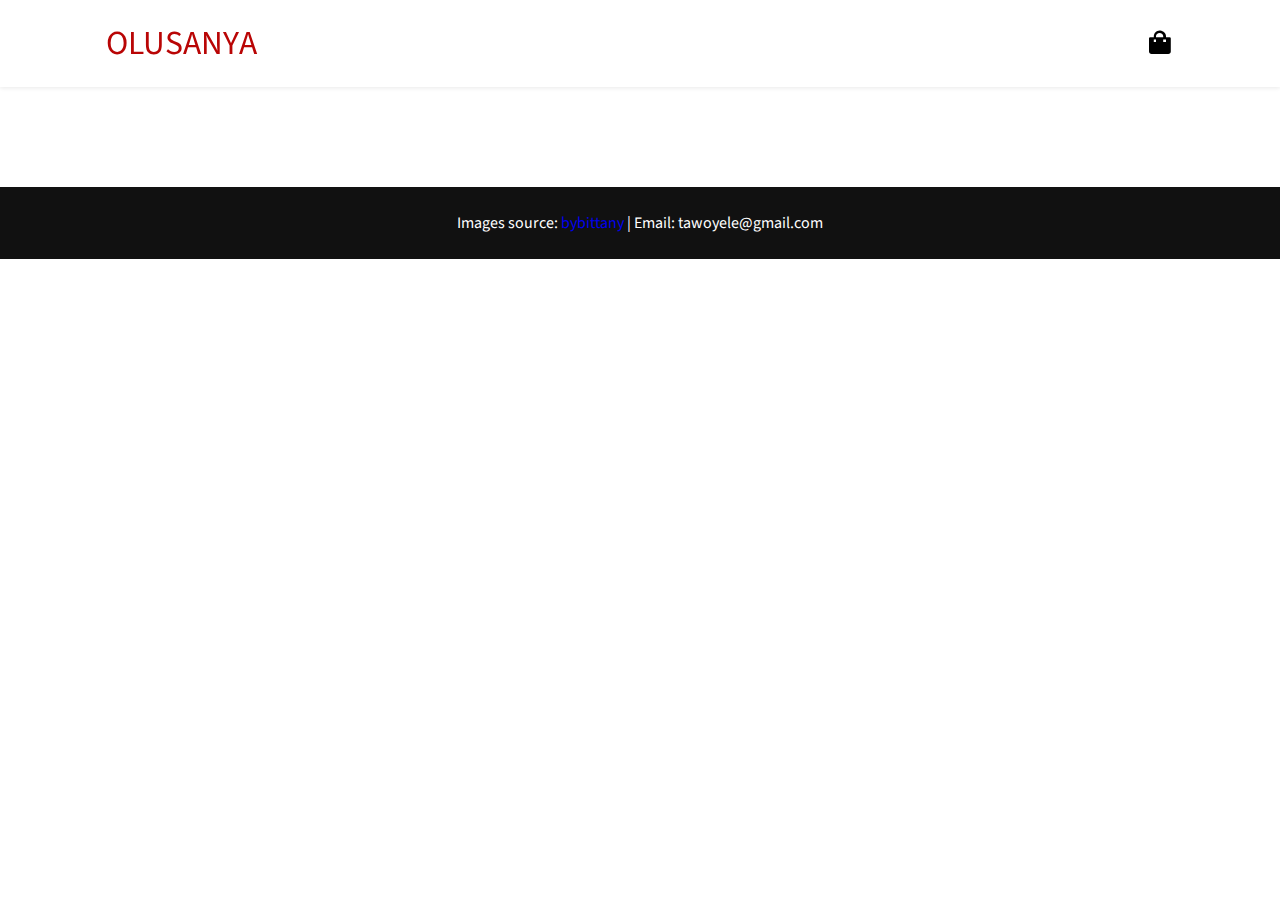
<file: index.html>
<!DOCTYPE html>
<html lang="en">
<head>
    <meta charset="UTF-8">
    <meta http-equiv="X-UA-Compatible" content="IE=edge">
    <meta name="viewport" content="width=device-width, initial-scale=1.0">
    <title>Shopping Store</title>
    <link rel="stylesheet" href="style.css">
    <link href='https://unpkg.com/boxicons@2.1.1/css/boxicons.min.css' rel='stylesheet'>
</head>
<body>
    <header>
        <div class="nav container">
            <a href="home.html" class="logo">OLUSANYA</a>

            <i class='bx bxs-shopping-bag' id="cart-icon"></i>
            <div class="cart">
                <h2 class="cart-title">Cart Items</h2>
                <div class="cart-content" id="cart-content">

                </div>
                <div class="total">
                    <div class="total-title">VAT</div>
                    <div class="total-price">(20%)</div>
                    <div class="vat-title">Total</div>
                    <div class="vat-price">€0</div>
                </div>
                <button type="button" class="btn-buy">Buy Now</button>
                <i class="bx bx-x" id="close-cart"></i>
            </div>
        </div>
    </header>
    <div class="shop container">
        <h2 class="section-title">Our Products</h2><br><br>
        <div class="shop-content" id="shop-content">
            
        </div>
    </div>

    <br><br>
    <footer>
        <span class="far fa-copyright">Images source:</span> <a href="https://bybittany.com/"> bybittany</a>
            |<span> Email: tawoyele@gmail.com</span>
    </footer>
    <script src="main.js"></script>
</body>
</html>
</file>
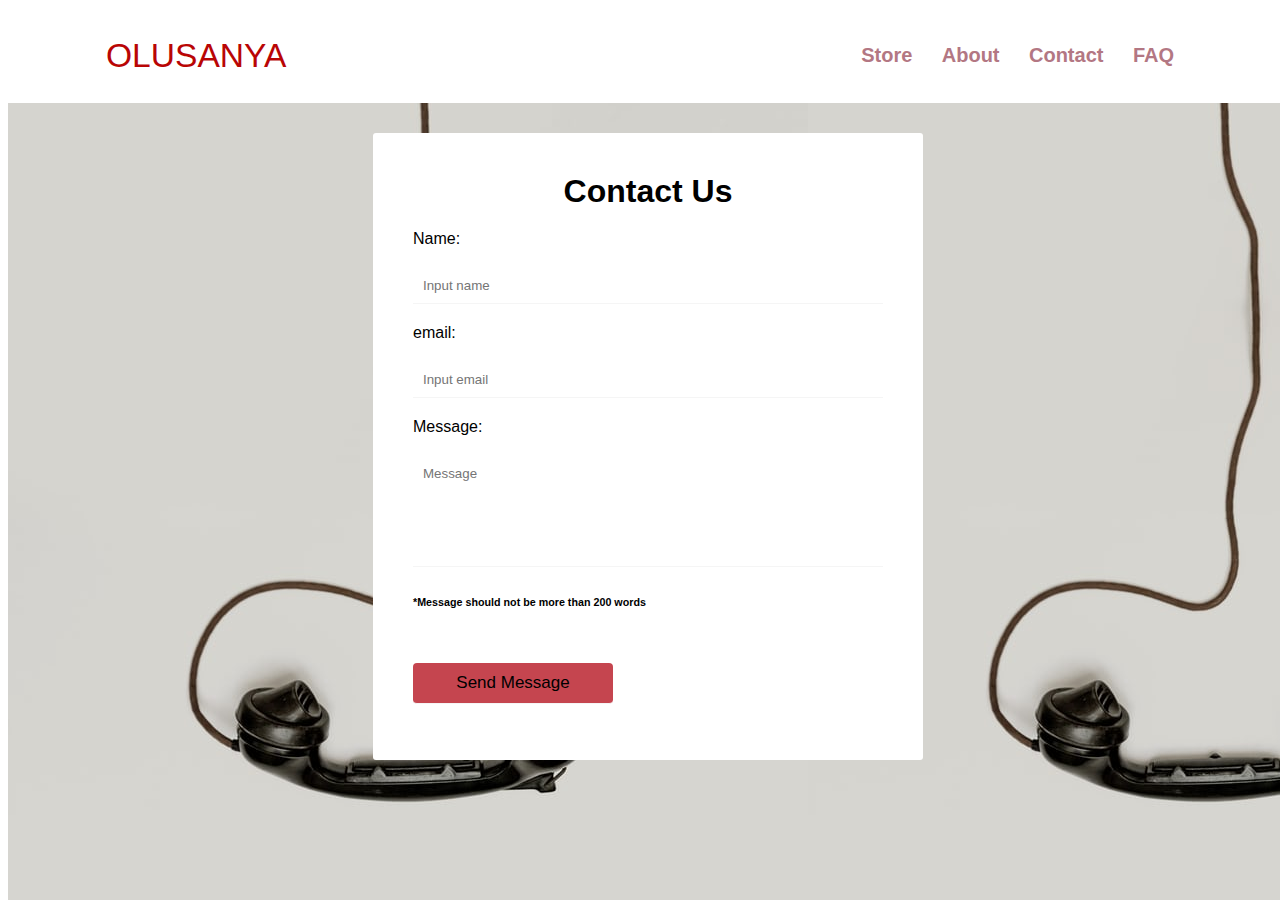
<file: contact.html>
<!DOCTYPE html>
<html lang="en">
<head>
    <meta charset="UTF-8">
    <meta http-equiv="X-UA-Compatible" content="IE=edge">
    <meta name="viewport" content="width=device-width, initial-scale=1.0">
    <title>Contact Page</title>
    <link rel="stylesheet" href="contact.css">
</head>
<body>
    <header>
        <div class="nav container">
            <a href="home.html" class="logo">OLUSANYA</a>
            <ul class="nav-menu">
                <li><a href="index.html" class="nav-btn">Store</a></li>
                <li><a href="home.html#about" class="nav-btn">About</a></li>
                <li><a href="contact.html" class="nav-btn">Contact</a></li>
                <li><a href="faq.html" class="nav-btn">FAQ</a></li>
            </ul>
        </div>
    </header>
    <div id="overlay">
        <form onsubmit="event.preventDefault(); validateForm()">
            <h1>Contact Us</h1>
            <label for="name">Name:</label>
            <input type="text" id="name" placeholder="Input name">
            <small class="error"></small>

            <label for="name">email:</label>
            <input type="text"  id="email" placeholder="Input email">
            <small class="error"></small>

            <label for="message">Message:</label>
            <textarea id="message" placeholder="Message" rows="6"></textarea>
            <small class="error"></small>
            <h6>*Message should not be more than 200 words</h6>

            <div class="center">
                <input type="submit" value="Send Message" class="input">
                <p id="success"></p>
            </div>
        </form>
    </div>
    <script src="contact.js"></script>
</body>
</html>
</file>
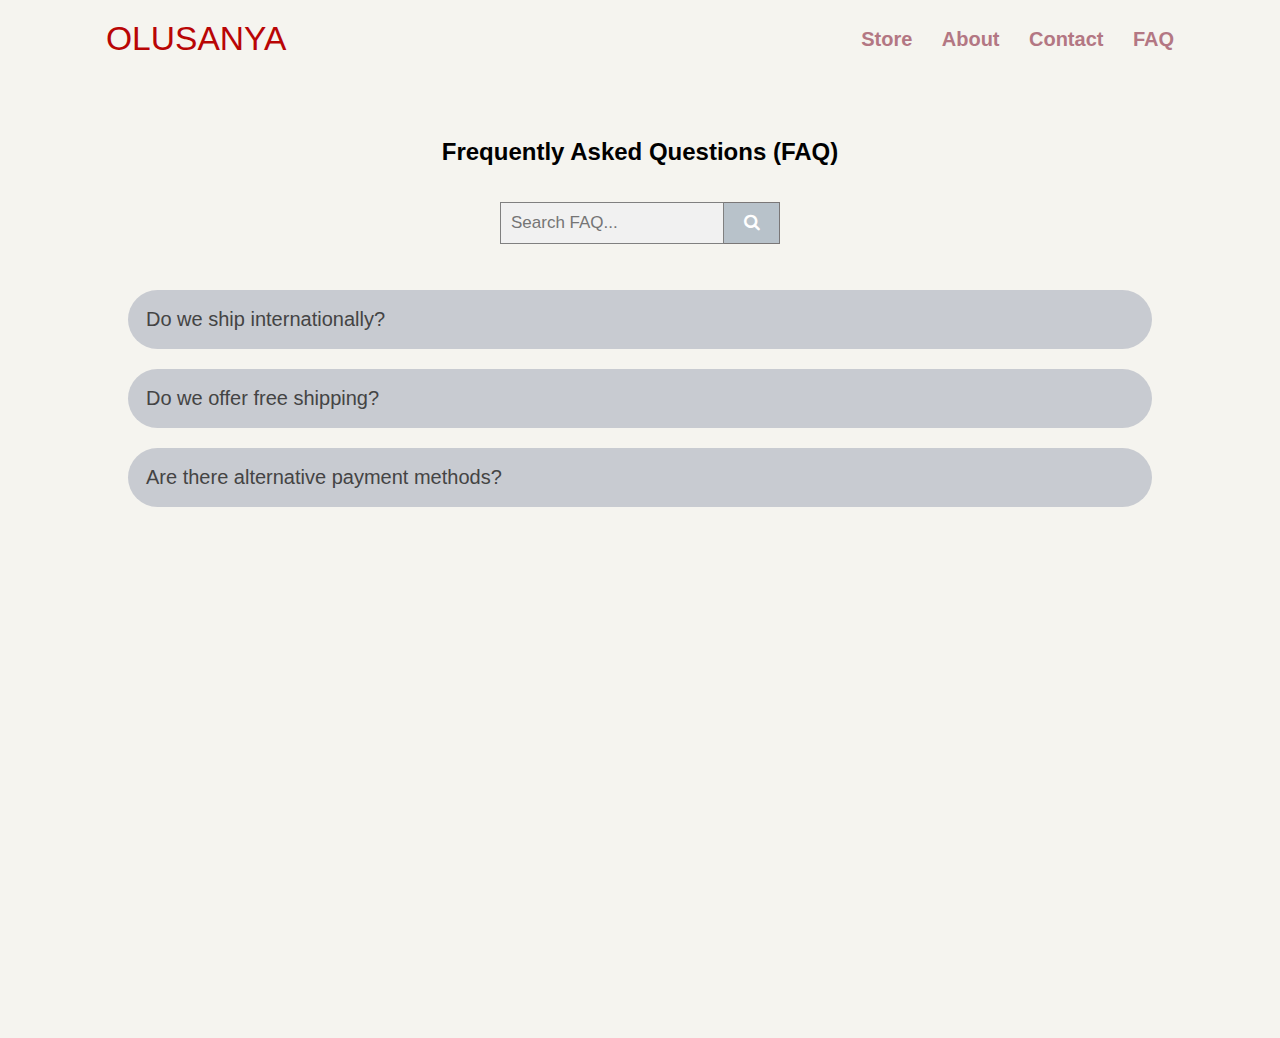
<file: faq.html>
<!DOCTYPE html>
<html lang="en">
<head>
<meta name="viewport" content="width=device-width, initial-scale=1">
<link rel="stylesheet" href="faq.css">
<link rel="stylesheet" href="https://cdnjs.cloudflare.com/ajax/libs/font-awesome/4.7.0/css/font-awesome.min.css">
<title>FAQ page</title>
</head>
<body>
    <header>
        <div class="nav container">
            <a href="home.html" class="logo">OLUSANYA</a>
            <ul class="nav-menu">
                <li><a href="index.html" class="nav-btn">Store</a></li>
                <li><a href="home.html#about" class="nav-btn">About</a></li>
                <li><a href="contact.html" class="nav-btn">Contact</a></li>
                <li><a href="faq.html" class="nav-btn">FAQ</a></li>
            </ul>
        </div>
    </header>
    <section>
    <h2>Frequently Asked Questions (FAQ)</h2> <br><br>
<form class="example" >
  <input type="text" placeholder="Search FAQ..." name="search" id="search-item">
  <button type="submit"><i class="fa fa-search"></i></button>
</form> <br><br>
    <button class="accordion">Do we ship internationally?</button>
    <div class="panel">
    <p>Yes, we ship internationally, but we only ship to the UK, US, Germany and Canada for now.</p>
    </div>

    <button class="accordion">Do we offer free shipping?</button>
    <div class="panel">
    <p>Yes, for now we offer free shipping.</p>
    </div>

    <button class="accordion">Are there alternative payment methods?</button>
    <div class="panel">
    <p>Yes, we also accept direct bank transfers. You can send us a message to request for our bank details.</p>
    </div>
    </section>
<script src="faq.js"></script>
</body>
</html>
</file>
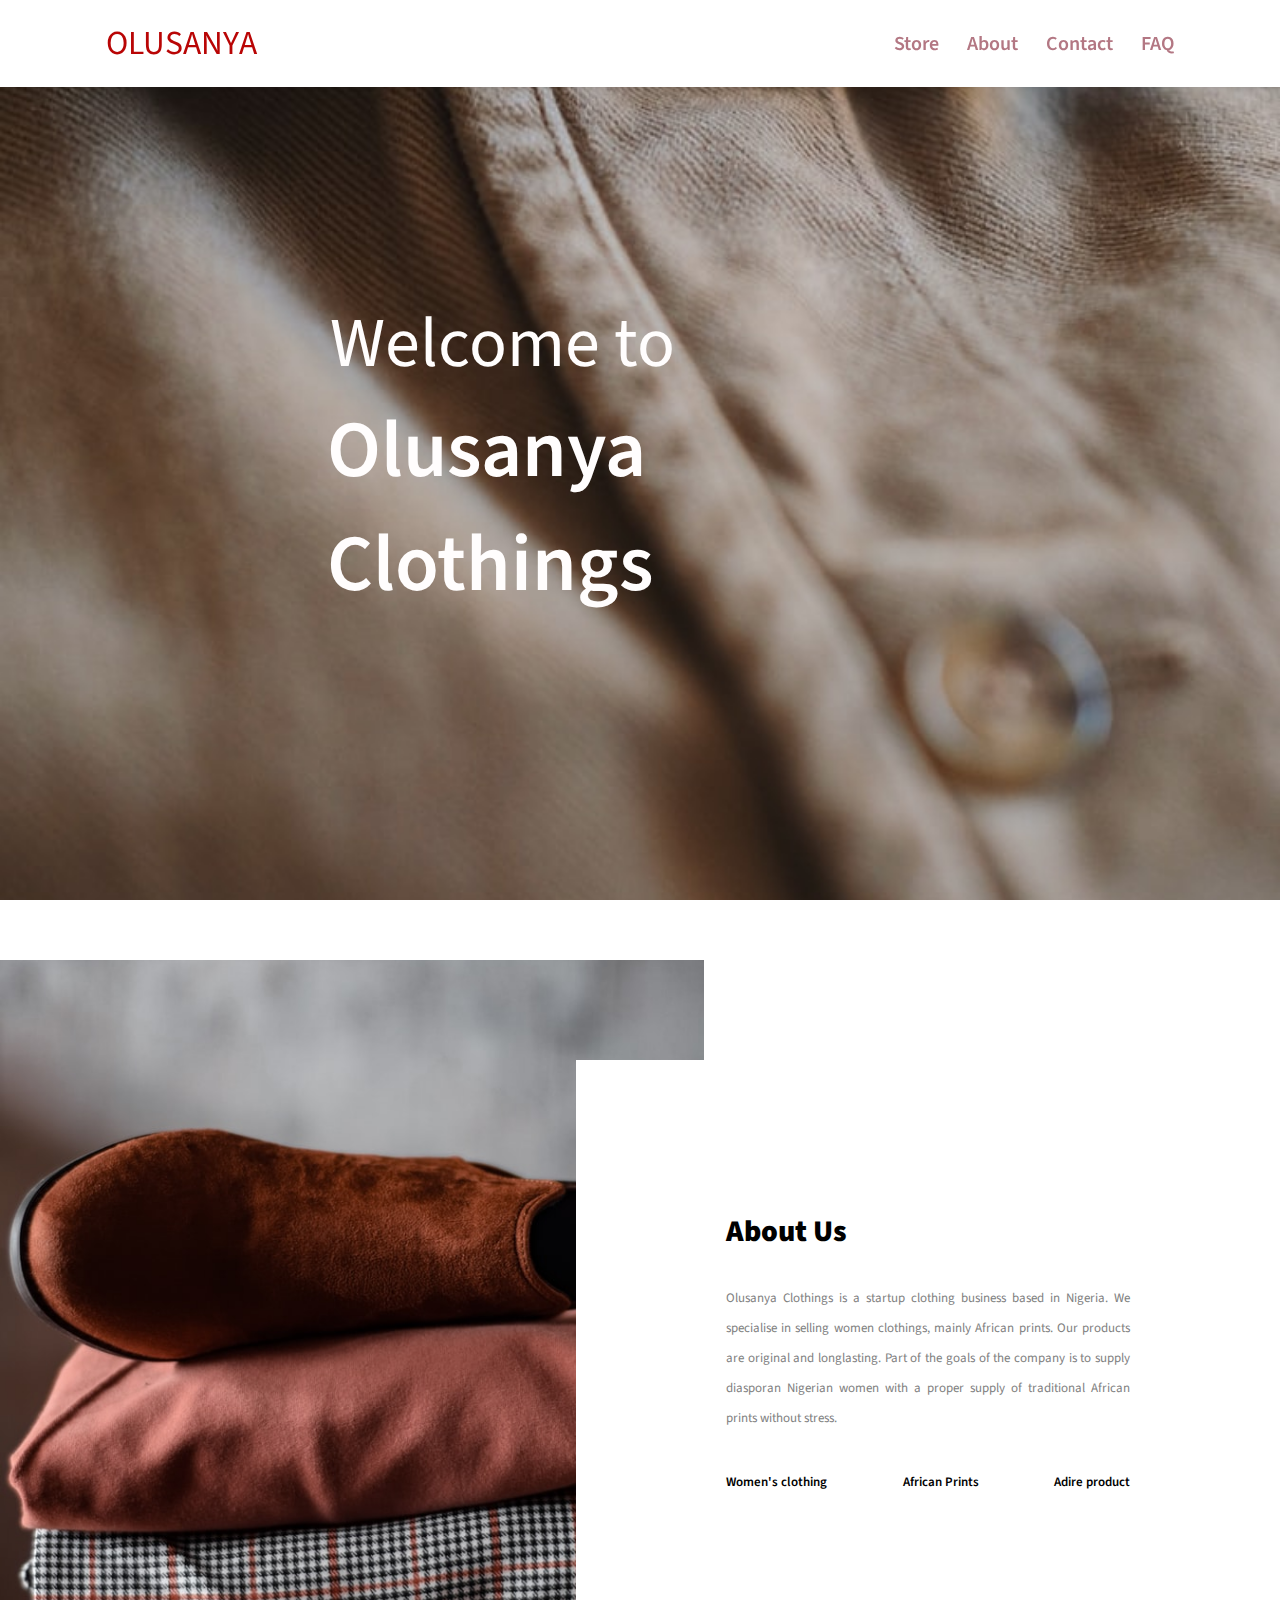
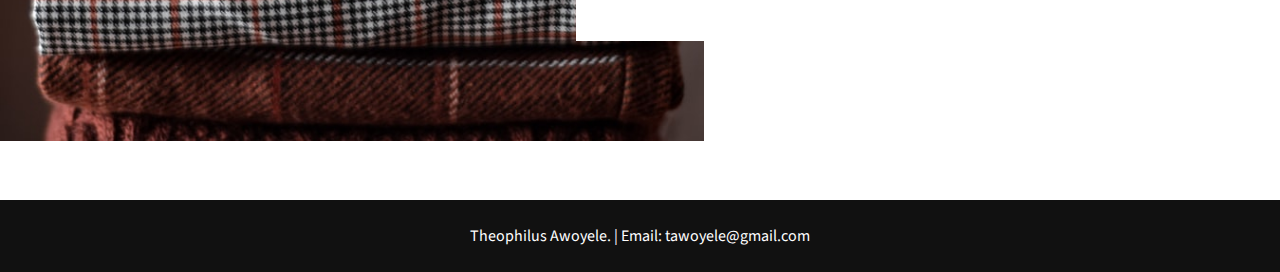
<file: home.html>
<!DOCTYPE html>
<html lang="en">
<head>
    <meta charset="UTF-8">
    <meta http-equiv="X-UA-Compatible" content="IE=edge">
    <meta name="viewport" content="width=device-width, initial-scale=1.0">
    <title>Home and About Page</title>
    <link rel="stylesheet" href="style.css">
    <link href='https://unpkg.com/boxicons@2.1.1/css/boxicons.min.css' rel='stylesheet'>
</head>
<body>
    <header>
        <div class="nav container">
            <a href="#" class="logo">OLUSANYA</a>
            <ul class="nav-menu">
                <li><a href="index.html" class="nav-btn">Store</a></li>
                <li><a href="#about" class="nav-btn">About</a></li>
                <li><a href="contact.html" class="nav-btn">Contact</a></li>
                <li><a href="faq.html" class="nav-btn">FAQ</a></li>
            </ul>
        </div>
    </header>
<div class="home" id="home">
    <div class="width">
        <div class="hm-content">
            <div class="hm-heading1">Welcome to </div>
            <div class="hm-heading2">Olusanya Clothings</div>
            <div class="hm-heading3"> <span class="display"></span></div>
        </div>
    </div>
</div>

<section class="about" id="about">
    <div class="about-section">
        <div class="inner-container">
            <h1>About Us</h1>
            <p class="about-text">
                Olusanya Clothings is a startup clothing business based in Nigeria. We
                specialise in selling women clothings, mainly African prints. Our
                products are original and longlasting. Part of the goals of the
                company is to supply diasporan Nigerian women with a proper supply of
                traditional African prints without stress.
            </p>
            <div class="about-products">
                <span>Women's clothing</span>
                <span>African Prints</span>
                <span>Adire product</span>
            </div>
        </div>
    </div>
</section>

    <footer>
        <span class="far fa-copyright"></span> <span> Theophilus Awoyele.</span>
            | <span> Email: tawoyele@gmail.com</span>
    </footer>
    <script src="main.js"></script>
</body>
</html>
</file>
<file: style.css>
@import url('https://fonts.googleapis.com/css2?family=Source+Sans+Pro:wght@200;400;700;900&display=swap');
*{
    font-family: 'Source Sans Pro', sans-serif;
    margin: 0;
    padding: 0;
    scroll-padding-top: 2rem;
    scroll-behavior: smooth;
    box-sizing: border-box;
    list-style: none;
    text-decoration: none;
}
:root{
    --main-color:rgb(172, 56, 20);
    --text-color:black;
    --bg-color:white;
}
img{
    width: 100%;
}
body{
    color: var(--text-color);
}
.container{
    max-width: 1068px;
    margin: auto;
    width: 100%;
}
header{
    position: fixed;
    top: 0;
    left: 0;
    width: 100%;
    background: var(--bg-color);
    box-shadow: 0 1px 4px hsl(0 4% 15% / 10%);
    z-index: 100;
}
.nav{
    display: flex;
    align-items: center;
    justify-content: space-between;
    padding: 20px 0 ;
}



.nav .nav-menu li{
    list-style:lower-alpha;
    display: inline-block;
}
.nav .nav-menu li a{
    display: block;
    color: rgb(179, 119, 131);
    font-size: 20px;
    font-weight: 600;
    margin-left: 25px;
    transition: color 0.3s ease;
}
.nav .nav-menu li a:hover{
    color: rgb(31, 27, 28);
}

.nav-btn{
    color: rgb(27, 26, 26);
    font-size: 23px;
    cursor: pointer;
    display: none;
}

.logo{
    font-size: 2.1rem;
    color: rgb(185, 5, 5);
    font-weight: 400;
}
.logo:hover{
    color:  rgb(196, 190, 190);
}
#cart-icon{
    font-size: 1.8rem;
    cursor: pointer;
}
section{
    padding: 4rem 0 3rem;
}


.home{
    display:flex;
    background: url("img/background.jpeg") no-repeat center;
    height: 100vh;
    color: rgb(255, 253, 253);
    min-height: 500px;
    background-size: cover;
    background-attachment: fixed; 
    font-family: 'Source Sans Pro', sans-serif;
    padding: 4rem 0 3rem;
}
.home .width{
  width: 100%;
  display: flex;
}
.home .width .row{
  margin-right: 0;
} 
.hm-content{ 
  margin: auto;
  width: 50%;
  padding: 10px;
}
.home .hm-content .hm-heading1{
    font-size: 70px;
}
.home .hm-content .hm-heading2{
    font-size: 80px;
    font-weight: 600;
    margin-left: -3px; 
}
.home .hm-content .hm-heading3{
    font-size: 45px;    
}
.home .hm-content .hm-heading3 span{
    color: rgb(179, 119, 131);
}

section{
    min-height: 100vh;
    display: flex;
    align-items: center;
    justify-content: center;
    background-color: white;
    margin: 0;
    padding: 0;
    font-family: "Open Sans", sans-serif;
    box-sizing: border-box;
}

.about-section{
    background: url("img/abt.jpeg") no-repeat left;
    background-size: 55%;
    background-color: white;
    overflow: hidden;
    padding: 100px 0;
}

.inner-container{
    width: 55%;
    float: right;
    background-color: white;
    padding: 150px;
}
.inner-container h1{
    margin-bottom: 30px;
    font-size: 30px;
    font-weight: 900;
}
.about-text{
    font-size: 13px;
    color: gray;
    line-height: 30px;
    text-align: justify;
    margin-bottom: 40px;
}

.about-products{
    display: flex;
    justify-content: space-between;
    font-weight: 600;
    font-size: 13px;
}

@media screen and (max-width:1200px){
    .inner-container{
        padding: 80px;
    }
}
@media screen and (max-width:1000px){
    .about-section{
        background-size: 100%;
        padding: 100px 40px;
    }
    .inner-container{
       width: 100%;
    }
}


@media screen and (max-width:600px){
    .about-section{
        padding: 0;
    }
    .inner-container{
       padding: 60px;
    }
}

@media (max-width: 991px) {
    .width{
        padding: 0 50px;
    }
}
@media (max-width: 947px){
    .home .hm-content .hm-heading2{
        font-size: 70px;
    }
    .home .hm-content .hm-heading3{
        font-size: 35px;
    }
    .home .hm-content a{
        font-size: 23px;
        padding: 10px 30px;
    }
    .width{
        max-width: 930px;
    }
}

@media (max-width: 690px) {
    .width{
        padding: 0 23px;
    }
    .home .hm-content .hm-heading2{
        font-size: 60px;
    }
    .home .hm-content .hm-heading3{
        font-size: 32px;
    }
    .home .hm-content a{
        font-size: 20px;
    }
}

@media (max-width: 500px) {
    .home .hm-content .hm-heading2{
        font-size: 50px;
    }
    .home .hm-content .hm-heading3{
        font-size: 27px;
    }
}


.cart{
    position: fixed;
    top: 0;
    right: -100%;
    width: 360px;
    min-height:100vh;
    padding: 20px;
    background: var(--bg-color);
    box-shadow: -2px 0 4px hsl(0 4% 15% / 10%);
    transition: 0.3s;
}
.cart.active{
    right: 0;
}
.cart-title{
    text-align: center;
    font-size: 1.5rem;
    font-weight: 600;
    margin-top: 2rem;
}
.cart-box{
    display: grid;
    grid-template-columns: 32% 50% 18%;
    align-items: center;
    gap: 1rem;
    margin-top: auto;
}
.cart-img{
    width: 100px;
    height: 100px;
    object-fit: contain;
    padding: 10px;
}
.detail-box{
    display: grid;
    row-gap: 0.5rem;
}
.cart-product-title{
    font-size: 1rem;
    text-transform: uppercase;
    font-size: 1rem;
}
.cart-price{
    font-weight: 500;
}
.cart-quantity{
    border: 1px solid var(--text-color);
    outline-color: var(--main-color);
    width: 2.4rem;
    text-align: center;
}
.cart-remove{
    font-size: 24px;
    color: var(--main-color);
    cursor: pointer;
}
.total{
    display: flex;
    justify-content: flex-end;
    margin-top: 1.5rem;
    border-top: 1px solid var(--text-color);
}
.total-title{
    font-size: 1rem;
    font-weight: 600;
}
.total-price{
    margin-left: 0.5rem;
}
.vat-title{
    font-size: 1rem;
    font-weight: 600;
}
.vat-price{
    margin-left: 0.5rem;
}
.btn-buy{
    display: flex;
    margin: 1.5rem auto 0 auto;
    padding: 12px 20px;
    border: none;
    background: var(--main-color);
    font-size: 1rem;
    font-weight: 500;
    cursor: pointer;
}
.btn-buy:hover{
    background:  rgb(196, 190, 190);
}
#close-cart{
    position: absolute;
    top:1rem;
    right: 0.8rem;
    font-size: 2rem;
    color: black;
    cursor: pointer;

}

.section-title{
    font-size: 1.5rem;
    font-weight: 600;
    text-align: center;
    margin-bottom: 2.0rem;
}
.shop{
    margin-top: 2rem;
}
.shop-content{
    display: grid;
    grid-template-columns: repeat(auto-fit,minmax(220px, auto));
    gap: 1.5rem;
}
.product-box{
    position: relative;
}
.product-img{
    width: 100%;
    height: auto;
    margin-bottom: 0.5rem;
}
.product-title{
    font-size: 1.1rem;
    font-weight:600;
    text-transform: uppercase;
    margin-bottom: 0.5rem;
}
.price{
    font-weight: 500;
}
.add-cart{
    position: absolute;
    bottom: 0;
    right: 0;
    background: var(--text-color);
    color: var(--bg-color);
    padding: 10px;
    cursor: pointer;
}
.add-cart:hover{
    background: hsl(249, 32%, 17%);
}


footer{
    background: #111;
    padding: 25px 30px;
    color: #fff;
    text-align: center;
}
</file>
<file: contact.css>
*{
    font-family: Arial;
}

.container{
    max-width: 1068px;
    margin: auto;
    width: 100%;
}
.nav{
    display: flex;
    align-items: center;
    justify-content: space-between;
    padding: 20px 0 ;
}

.nav-menu{
    text-decoration: none;
}

.nav .nav-menu li{
    list-style:lower-alpha;
    display: inline-block;
    
}
.nav .nav-menu li a{
    display: block;
    color: rgb(179, 119, 131);
    font-size: 20px;
    font-weight: 600;
    margin-left: 50px;
    margin-left: 25px;
    transition: color 0.3s ease;
    text-decoration: none;
}
.nav .nav-menu li a:hover{
    color: rgb(31, 27, 28);
}

.nav-btn{
    color: rgb(27, 26, 26);
    font-size: 23px;
    cursor: pointer;
    display: none;
}

.logo{
    font-size: 2.1rem;
    color: rgb(185, 5, 5);
    font-weight: 400;
    text-decoration: none;
}
.logo:hover{
    color:  rgb(196, 190, 190);
}


#overlay{
    background-image: url("img/contct.jpeg");
    margin: 0;
    width: 100%;
    height: 100%;
    position: fixed;
    background-color: rgb(131, 137, 138);
}

form{
    max-width: 550px;
    width: 90%;
    background: white;
    margin:  auto;
    margin-top: 30px;
    padding: 40px;
    border-radius: 3px;
    box-sizing: border-box;
}
h1{
    margin: 0;
    text-align: center;
}

label{
    display: block;
    margin:20px 0;
}

input, textarea{
    width: 100%;
    padding: 10px;
    box-sizing: border-box;
    outline: none;
    resize: none;
    border:none;
    border-bottom: 1px solid whitesmoke;
}

input[type="text"]:focus, textarea:focus{
    border-bottom: 1px solid red;
}

textarea::-webkit-scrollbar{
    background-color: red;
}

.input{
    margin-top: 30px;
    width: 90%;
    max-width: 200px;
    font-size: 17px;
    cursor: pointer;
    border-radius: 4px;
    background: rgb(197, 69, 79);
}

.input:hover{
    background-color:  rgb(196, 190, 190);
}
.error{
    color: red;
}

#success{
    color: green;
}
</file>
<file: faq.css>
*{
    font-family: Arial;
    margin: 0;
    padding: 0;
    box-sizing: border-box;
}
section{
    min-height: 100vh;
    width: 80%;
    margin: 0 auto;
    margin-top: 60px;
    display: flex;
    flex-direction: column;
    align-items: center;
}
.title{
    font-size: 3rem;
    margin: 2rem 0rem;
}

.container{
    max-width: 1068px;
    margin: auto;
    width: 100%;
}
.nav{
    display: flex;
    align-items: center;
    justify-content: space-between;
    padding: 20px 0 ;
}

.nav-menu{
    text-decoration: none;
}

.nav .nav-menu li{
    list-style:lower-alpha;
    display: inline-block;
    
}
.nav .nav-menu li a{
    display: block;
    color: rgb(179, 119, 131);
    font-size: 20px;
    font-weight: 600;
    margin-left: 50px;
    margin-left: 25px;
    transition: color 0.3s ease;
    text-decoration: none;
}
.nav .nav-menu li a:hover{
    color: rgb(31, 27, 28);
}

.nav-btn{
    color: rgb(27, 26, 26);
    font-size: 23px;
    cursor: pointer;
    display: none;
}

.logo{
    font-size: 2.1rem;
    color: rgb(185, 5, 5);
    font-weight: 400;
    text-decoration: none;
}
.logo:hover{
    color:  rgb(100, 95, 95);
}

body{
    background-color: rgb(245, 244, 239);
}
.container-fluid{
    width: 40%;
    margin: 0 auto;
    margin-top: 100px;
}

.container-fluid h2{
    color: green;
    position: relative;
    width: 23rem;
}

.container-fluid h2:after{
    content: "";
    position: absolute;
    bottom: 0;
    right: 12px;
    width: 67px;
    height: 2px;
    background-color: rgb(206, 182, 194);
}
.accordion {
    width: 100%;
    padding: 20 5px;
    border: 2px solid rgb(239, 239, 241);
    cursor: pointer;
    border-radius: 50px;
    display: flex;
    margin: 10px 0;
    align-items: center;
}
.accordion .icon{
    margin: 0 10px 0 0;
    width: 30px;
    height: 30px;
    background: url("") no-repeat 8px 7px rgb(163, 163, 167);
}
.accordion {
    background-color: rgb(200, 203, 209);
    color: #444;
    cursor: pointer;
    padding: 18px;
    width: 100%;
    border: none;
    text-align: center;
    outline: none;
    font-size: 20px;
    transition: 0.4s;
  }
  
  .active, .accordion:hover {
    background-color: #ccc; 
  }
  
  .panel {
    padding: 0 18px;
    display: none;
    background-color: rgb(252, 250, 250);
    overflow: hidden;
  }


form.example input[type=text] {
    padding: 10px;
    font-size: 17px;
    border: 1px solid grey;
    float: left;
    width: 80%;
    background: #f1f1f1;
  }
  
  form.example button {
    float: left;
    width: 20%;
    padding: 10px;
    background: #b8c2ca;
    color: white;
    font-size: 17px;
    border: 1px solid rgb(122, 119, 119);
    border-left: none;
    cursor: pointer;
  }
  
  form.example button:hover {
    background: #0b7dda;
  }
  
  form.example::after {
    content: "";
    clear: both;
    display: table;
  }
</file>
